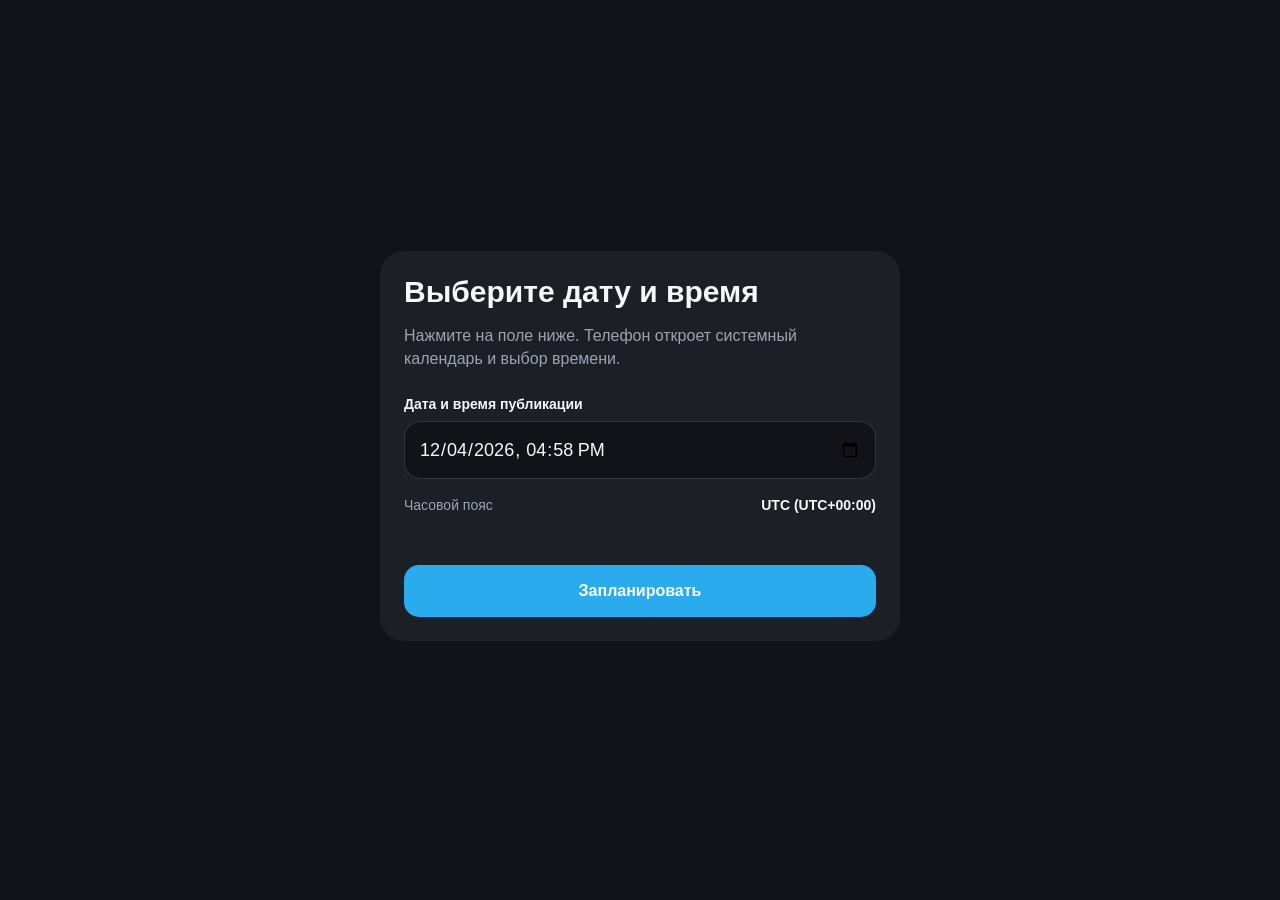
<file: webapp/index.html>
<!doctype html>
<html lang="ru">
<head>
    <meta charset="utf-8">
    <meta
        name="viewport"
        content="width=device-width, initial-scale=1, maximum-scale=1"
    >
    <meta name="color-scheme" content="light dark">
    <title>Выбор даты публикации</title>
    <script src="https://telegram.org/js/telegram-web-app.js"></script>
    <style>
        :root {
            color-scheme: light dark;
            font-family: -apple-system, BlinkMacSystemFont,
                "Segoe UI", sans-serif;
            --bg: var(--tg-theme-bg-color, #111318);
            --card: var(--tg-theme-secondary-bg-color, #1c1f26);
            --text: var(--tg-theme-text-color, #f5f7fb);
            --hint: var(--tg-theme-hint-color, #9ca3af);
            --button: var(--tg-theme-button-color, #2aabee);
            --button-text:
                var(--tg-theme-button-text-color, #ffffff);
        }

        * {
            box-sizing: border-box;
        }

        html,
        body {
            min-height: 100%;
            margin: 0;
        }

        body {
            background: var(--bg);
            color: var(--text);
        }

        main {
            min-height: 100vh;
            display: grid;
            place-items: center;
            padding: 22px 18px 30px;
        }

        section {
            width: min(100%, 520px);
            padding: 24px;
            border-radius: 24px;
            background: var(--card);
        }

        h1 {
            margin: 0 0 10px;
            font-size: 30px;
            line-height: 1.12;
        }

        p {
            color: var(--hint);
            line-height: 1.45;
        }

        label {
            display: block;
            margin: 26px 0 9px;
            font-size: 14px;
            font-weight: 700;
        }

        input {
            width: 100%;
            min-height: 58px;
            padding: 12px 14px;
            border: 1px solid rgba(127, 127, 127, 0.32);
            border-radius: 16px;
            background: var(--bg);
            color: var(--text);
            font: inherit;
            font-size: 18px;
        }

        .timezone {
            display: flex;
            justify-content: space-between;
            gap: 16px;
            margin-top: 18px;
            color: var(--hint);
            font-size: 14px;
        }

        .timezone strong {
            color: var(--text);
        }

        .error {
            min-height: 22px;
            margin-top: 16px;
            color: #ff6b6b;
            font-size: 14px;
        }

        button {
            width: 100%;
            min-height: 52px;
            border: 0;
            border-radius: 15px;
            background: var(--button);
            color: var(--button-text);
            font: inherit;
            font-weight: 700;
        }
    </style>
</head>
<body>
    <main>
        <section>
            <h1>Выберите дату и время</h1>

            <p>
                Нажмите на поле ниже. Телефон откроет
                системный календарь и выбор времени.
            </p>

            <label for="schedule-at">
                Дата и время публикации
            </label>

            <input
                id="schedule-at"
                type="datetime-local"
                step="60"
                required
            >

            <div class="timezone">
                <span>Часовой пояс</span>
                <strong id="timezone-name">—</strong>
            </div>

            <p id="error" class="error"></p>

            <button id="submit" type="button">
                Запланировать
            </button>
        </section>
    </main>

    <script>
        (() => {
            const tg = window.Telegram?.WebApp;
            const input = document.getElementById(
                "schedule-at",
            );
            const timezoneElement = document.getElementById(
                "timezone-name",
            );
            const errorElement = document.getElementById(
                "error",
            );
            const submitButton = document.getElementById(
                "submit",
            );

            const timezone = (
                Intl.DateTimeFormat()
                    .resolvedOptions()
                    .timeZone || ""
            ).trim();

            function pad(value) {
                return String(value).padStart(2, "0");
            }

            function formatLocalDateTime(date) {
                return [
                    date.getFullYear(),
                    "-",
                    pad(date.getMonth() + 1),
                    "-",
                    pad(date.getDate()),
                    "T",
                    pad(date.getHours()),
                    ":",
                    pad(date.getMinutes()),
                ].join("");
            }

            function getNextAvailableMinute() {
                const nextMinute = new Date();
                nextMinute.setSeconds(0, 0);
                nextMinute.setMinutes(
                    nextMinute.getMinutes() + 1,
                );
                return nextMinute;
            }

            function getTimezoneOffsetMinutes(date) {
                return -date.getTimezoneOffset();
            }

            function formatTimezoneLabel(date) {
                const offsetMinutes =
                    getTimezoneOffsetMinutes(date);
                const sign =
                    offsetMinutes >= 0 ? "+" : "-";
                const absoluteMinutes =
                    Math.abs(offsetMinutes);
                const hours = Math.floor(
                    absoluteMinutes / 60,
                );
                const minutes =
                    absoluteMinutes % 60;
                const offset = (
                    `UTC${sign}${pad(hours)}:${pad(minutes)}`
                );

                return timezone
                    ? `${timezone} (${offset})`
                    : offset;
            }

            function refreshMinimum(
                { forceValue = false } = {},
            ) {
                const minimum = formatLocalDateTime(
                    getNextAvailableMinute(),
                );

                input.min = minimum;

                if (
                    forceValue
                    || !input.value
                    || input.value < minimum
                ) {
                    input.value = minimum;
                }

                return minimum;
            }

            function isValid() {
                const minimum = refreshMinimum();

                if (!input.value) {
                    errorElement.textContent =
                        "Выберите дату и время.";
                    return false;
                }

                if (input.value < minimum) {
                    errorElement.textContent = (
                        "Ближайшее доступное время — "
                        + "следующая минута."
                    );
                    return false;
                }

                errorElement.textContent = "";
                return true;
            }

            function submit() {
                if (!isValid()) {
                    return;
                }

                const selectedDate = new Date(
                    `${input.value}:00`,
                );
                const payload = JSON.stringify({
                    action: "schedule_publication",
                    scheduled_local: input.value,
                    timezone,
                    timezone_offset_minutes:
                        getTimezoneOffsetMinutes(
                            selectedDate,
                        ),
                });

                if (!tg) {
                    window.alert(payload);
                    return;
                }

                tg.sendData(payload);
                tg.close();
            }

            timezoneElement.textContent =
                formatTimezoneLabel(new Date());
            refreshMinimum({ forceValue: true });

            input.addEventListener("input", isValid);
            input.addEventListener("change", isValid);
            submitButton.addEventListener("click", submit);

            if (tg) {
                tg.ready();
                tg.expand();
            }

            window.setInterval(isValid, 15_000);
            isValid();
        })();
    </script>
</body>
</html>
</file>
